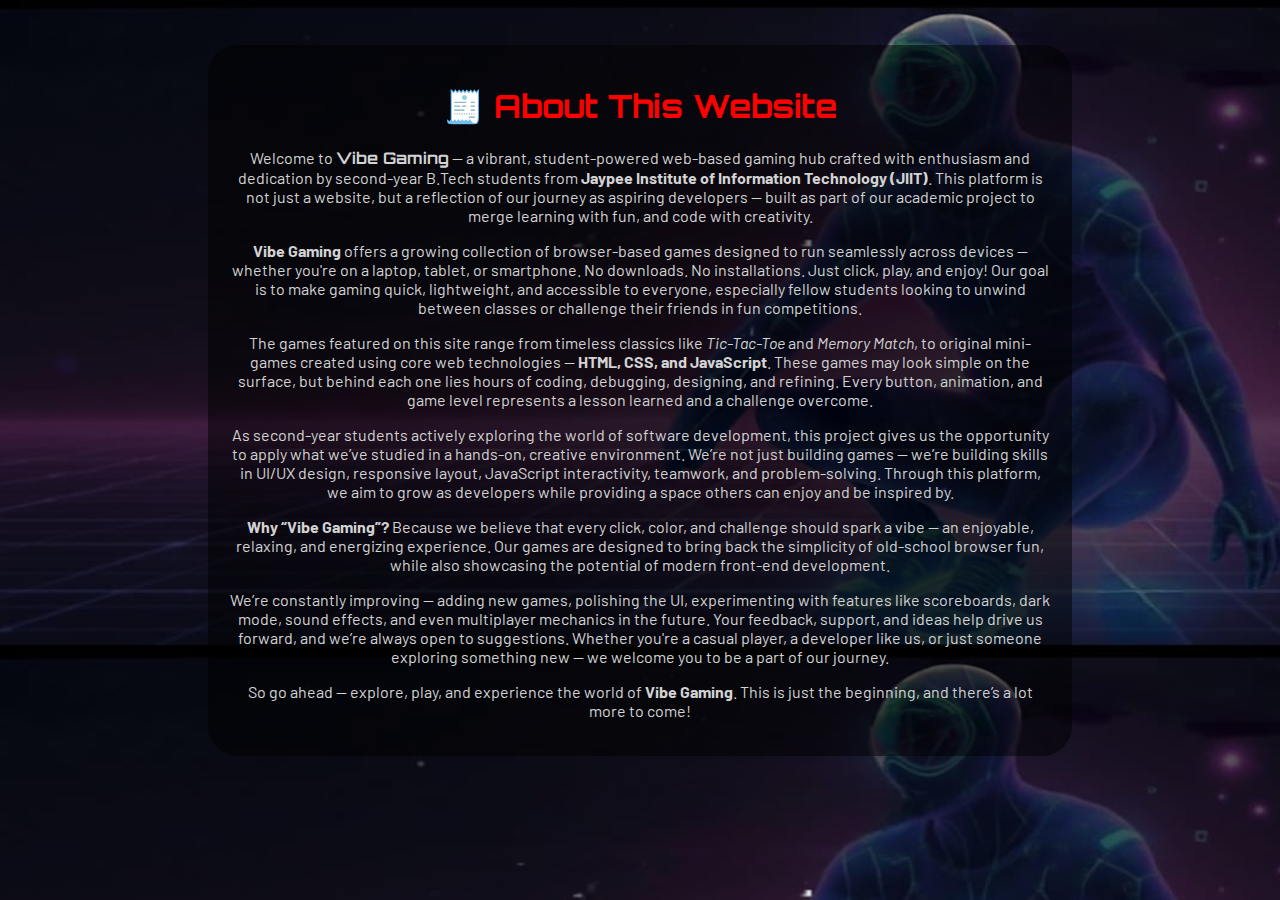
<file: about.html>
<!DOCTYPE html>
<html>

<head>
  <link href="https://fonts.googleapis.com/css2?family=Orbitron&display=swap" rel="stylesheet">
  <link href="https://fonts.googleapis.com/css2?family=Barlow:wght@600&display=swap" rel="stylesheet">
  <link rel="stylesheet" href="project.css">
  <link rel="stylesheet" href="https://cdnjs.cloudflare.com/ajax/libs/font-awesome/6.7.2/css/all.min.css">
  <meta charset="UTF-8">
  <meta name="viewport" content="width=device-width, initial-scale=1.0">
  <title>About Vibe Gaming</title>
  <style>
    .div1 {
      text-align: center;
      background-color: rgba(0, 0, 0, 0.5);
      color: lightgray;

      border-radius: 30px;
      margin: 45px;
      margin-left: 200px;
      margin-right: 200px;
      padding: 20px;
    }

    body {
      background: url("bg.jpg");
      background-repeat: "repeat-x";
      background-size: 1290px 650px;
      font-family: 'Barlow', sans-serif;
    }
  </style>

</head>

<body>
  <div class="div1">
    <h1 id="title" style="color: red;" class="fontt">🧾 About This Website</h1>

    <p>
      Welcome to <strong class="fontt">Vibe Gaming</strong> — a vibrant, student-powered web-based gaming hub crafted
      with enthusiasm and dedication by second-year B.Tech students from <strong>Jaypee Institute of Information
        Technology (JIIT)</strong>. This platform is not just a website, but a reflection of our journey as aspiring
      developers — built as part of our academic project to merge learning with fun, and code with creativity.
    </p>

    <p>
      <strong>Vibe Gaming</strong> offers a growing collection of browser-based games designed to run seamlessly across
      devices — whether you're on a laptop, tablet, or smartphone. No downloads. No installations. Just click, play, and
      enjoy! Our goal is to make gaming quick, lightweight, and accessible to everyone, especially fellow students
      looking to unwind between classes or challenge their friends in fun competitions.
    </p>

    <p>
      The games featured on this site range from timeless classics like <em>Tic-Tac-Toe</em> and <em>Memory Match</em>,
      to original mini-games created using core web technologies — <strong>HTML, CSS, and JavaScript</strong>. These
      games may look simple on the surface, but behind each one lies hours of coding, debugging, designing, and
      refining. Every button, animation, and game level represents a lesson learned and a challenge overcome.
    </p>

    <p>
      As second-year students actively exploring the world of software development, this project gives us the
      opportunity to apply what we’ve studied in a hands-on, creative environment. We’re not just building games — we’re
      building skills in UI/UX design, responsive layout, JavaScript interactivity, teamwork, and problem-solving.
      Through this platform, we aim to grow as developers while providing a space others can enjoy and be inspired by.
    </p>

    <p>
      <strong>Why “Vibe Gaming”?</strong> Because we believe that every click, color, and challenge should spark a vibe
      — an enjoyable, relaxing, and energizing experience. Our games are designed to bring back the simplicity of
      old-school browser fun, while also showcasing the potential of modern front-end development.
    </p>

    <p>
      We’re constantly improving — adding new games, polishing the UI, experimenting with features like scoreboards,
      dark mode, sound effects, and even multiplayer mechanics in the future. Your feedback, support, and ideas help
      drive us forward, and we’re always open to suggestions. Whether you're a casual player, a developer like us, or
      just someone exploring something new — we welcome you to be a part of our journey.
    </p>

    <p>
      So go ahead — explore, play, and experience the world of <strong>Vibe Gaming</strong>. This is just the beginning,
      and there’s a lot more to come!
    </p>




  </div>
</body>

</html>
</file>
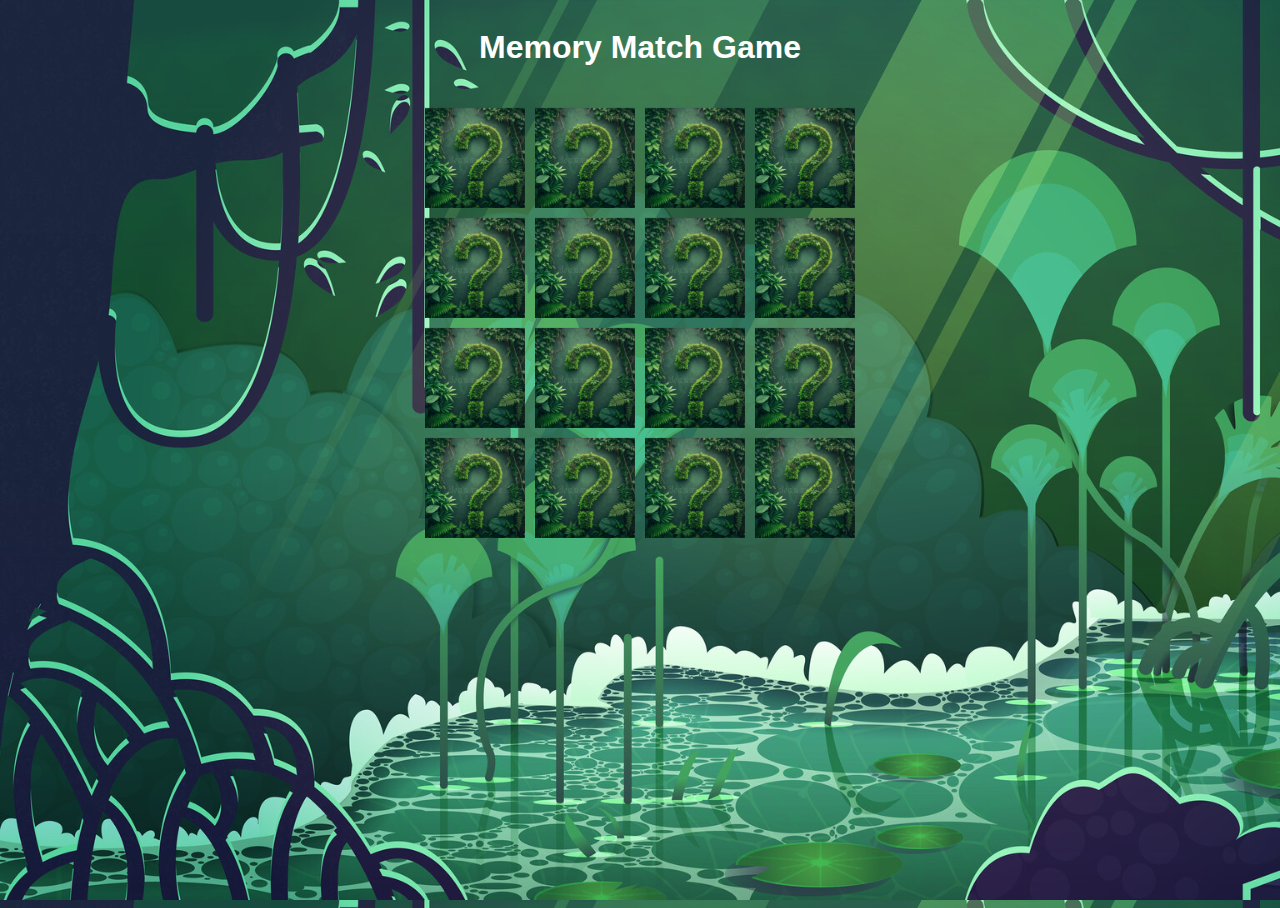
<file: memory game.html>
<!DOCTYPE html>
<html lang="en">
<head>
  <meta charset="UTF-8" />
  <meta name="viewport" content="width=device-width, initial-scale=1.0" />
  <title>Memory Matching Game</title>
  <!-- <link rel="stylesheet" href="style.css" /> -->
   <style>
     html{
  height: 100%;
}

body {
  height: 100%;
  font-family:surprisedmonkey, sans-serif;
  display: flex;
  flex-direction: column;
  align-items: center;
  background-image:url("img.jpg");
  background-size: cover;
  color:white ;
}

.game-board {
  display: grid;
  grid-template-columns: repeat(4, 100px); /*for making 4 columns of 100px */
  gap: 10px;
  margin-top: 20px; /* space between the board and the title */
}

.card {
  width: 100px;
  height: 100px;
  background: #444;
  display: flex;
  align-items: center;
  justify-content: center;
  cursor: pointer;
  font-size: 4rem;
  border-radius: 8px;
  position: relative;
  perspective: 1000px;
}

.card .front,
.card .back {
  position: absolute;
  width: 100px;
  height: 100px;
  backface-visibility: hidden; /* Hides the back side when flipped */
  transition: transform 0.5s;
}

.card .front {
  background-image:url("img2.jpg");
  background-size: cover;
  transform: rotateY(0deg);
}


.card .back {
  background: #fff;
  transform: rotateY(180deg);
  display: flex;
  align-items: center;
  justify-content: center;
  /* font-size: 2rem; */
}
.card.flipped .front {
  transform: rotateY(180deg);
}

.card.flipped .back {
  transform: rotateY(360deg);
}
   </style>
   <link href="https://fonts.cdnfonts.com/css/surprisedmonkey" rel="stylesheet">
</head>
<body>
  <h1>Memory Match Game</h1>
  <!-- <h2>(Jungle Edition)</h2> -->
  <div class="game-board" id="game-board">
  </div>
  <!-- <div id="timer">Time: 0s</div> -->
  <script>
    const emojis = ['🐶', '🐱', '🦊', '🐼', '🐸', '🐵', '🐯', '🦁'];
let cardValues = [...emojis, ...emojis]; // duplicate for pairs
cardValues = cardValues.sort(() => 0.5 - Math.random()); /* Shuffle the cards */

const board = document.getElementById('game-board');
let firstCard = null; // Store the first flipped card
let lockBoard = false; // Prevent multiple flips at once

// Create cards
cardValues.forEach(value => {
  const card = document.createElement('div');
  card.classList.add('card');
  card.innerHTML = `<div class="front"></div>
     <div class="back">${value}</div>`;
  card.addEventListener('click', () => flipCard(card, value));
  board.appendChild(card);
});

function flipCard(card, value) {
  if (lockBoard || card.classList.contains('flipped')) return;
  card.classList.add('flipped');

  if (!firstCard) {
    firstCard = { card, value };
  } else {
    if (firstCard.value === value) {
      firstCard = null;
    } else {
      lockBoard = true;
      setTimeout(() => {
        card.classList.remove('flipped');
        firstCard.card.classList.remove('flipped');
        firstCard = null;
        lockBoard = false;
      }, 1000);
    }
  }
  checkWin();
}
function checkWin() {
  const allCards = document.querySelectorAll('.card');
  const flippedCards = document.querySelectorAll('.card.flipped');
  if (flippedCards.length === allCards.length) {
    console.log("You won!");
    let newHd = document.createElement("h2");
    newHd.innerHTML = "Congratulations🎉! You Won!";
    document.querySelector("body").appendChild(newHd);
    // setTimeout(() => {
    //   window.location.reload();
    // }, 6000);
  }
}

// Call after successful match
if (firstCard.value === value) {
  setTimeout(checkWin, 300);
}
  </script>
</body>
</html>
</file>
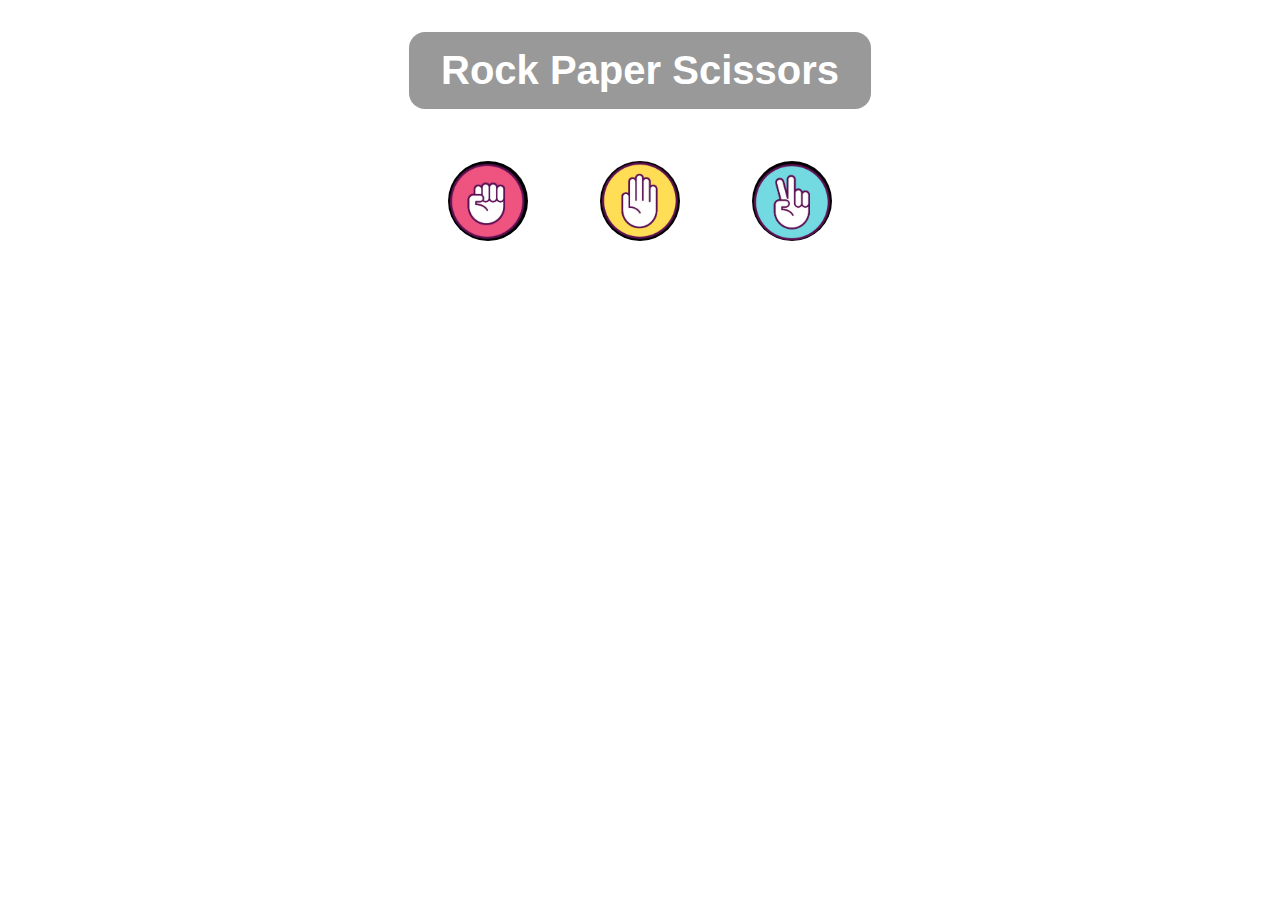
<file: rock game.html>
<!DOCTYPE html>
<html lang="en">

<head>
    <meta charset="UTF-8">
    <meta name="viewport" content="width=device-width, initial-scale=1.0">
    <title>Game</title>
    <style>
        /* @import url('https://fonts.googleapis.com/css2?family=Poppins:wght@400;600&display=swap'); */

* {
    margin: 0;
    padding: 0;
    /* font-family: 'Poppins', sans-serif; */
      font-family:surprisedmonkey, sans-serif;
    text-align: center;
    box-sizing: border-box;
}

body {
    /* background: linear-gradient(135deg, #1f1c2c, #928dab); */
      background: url('https://images.unsplash.com/photo-1507525428034-b723cf961d3e?auto=format&fit=crop&w=1920&q=80') no-repeat center center fixed;
    background-size: cover;
    min-height: 100vh;
    display: flex;
    flex-direction: column;
    align-items: center;
    justify-content: start;
    padding-top: 2rem;
    color: #fff;
    position: relative;
}

h1 {
    background-color: rgba(0, 0, 0, 0.4);
    padding: 1rem 2rem;
    border-radius: 1rem;
    font-size: 2.5rem;
    color: #ffffff;
    margin-bottom: 2rem;
    box-shadow: 0 0 15px rgba(255, 255, 255, 0.1);
}

.choices {
    display: flex;
    justify-content: center;
    gap: 2rem;
    flex-wrap: wrap;
    margin-bottom: 3rem;
}

.choice {
    height: 120px;
    width: 120px;
    background: rgba(255, 255, 255, 0.1);
    backdrop-filter: blur(10px);
    border: 2px solid rgba(255, 255, 255, 0.3);
    border-radius: 1rem;
    display: flex;
    justify-content: center;
    align-items: center;
    transition: transform 0.3s ease, box-shadow 0.3s ease;
}

.choice:hover {
    transform: scale(1.15);
    box-shadow: 0 0 20px rgba(255, 255, 255, 0.2);
    cursor: pointer;
}

img {
    height: 80px;
    width: 80px;
    object-fit: cover;
    border-radius: 50%;
}

.scoreboard {
    display: flex;
    justify-content: center;
    align-items: center;
    gap: 4rem;
    padding: 1.5rem 2rem;
    background: rgba(255, 255, 255, 0.1);
    backdrop-filter: blur(15px);
    border-radius: 1rem;
    box-shadow: 0 0 10px rgba(255, 255, 255, 0.1);
    font-size: 1.5rem;
    margin-bottom: 2rem;
}

.score p {
    margin: 0.2rem 0;
}

#user-score,
#comp-score {
    font-size: 2.5rem;
    font-weight: bold;
}

.msg-container {
    padding: 1rem 2rem;
    background: rgba(255, 255, 255, 0.1);
    backdrop-filter: blur(10px);
    border-radius: 1rem;
    box-shadow: 0 0 12px rgba(255, 255, 255, 0.1);
}

#msg {
    font-size: 1.4rem;
    padding: 0.5rem 1rem;
    border-radius: 0.8rem;
    transition: background-color 0.3s ease;
}

.restart-btn {
    margin-top: 1rem;
    padding: 0.8rem 1.5rem;
    font-size: 1.2rem;
    border: none;
    border-radius: 0.8rem;
    background: linear-gradient(135deg, #00f260, #0575e6);
    color: white;
    cursor: pointer;
    box-shadow: 0 0 15px rgba(0, 255, 255, 0.3);
    transition: transform 0.2s ease, box-shadow 0.3s ease;
}

.restart-btn:hover {
    transform: scale(1.05);
    box-shadow: 0 0 20px rgba(0, 255, 255, 0.5);
}

#msg {
    transition: all 0.3s ease;
    font-weight: 600;
}

    </style>
</head>

<body>
    <h1>Rock Paper Scissors</h1>
    <div class="choices">
        <div class="choice" id="rock">
            <img src="rock2.jpg">
        </div>
        <div class="choice" id="paper">
            <img src="paper.jpg">
        </div>
        <div class="choice" id="scissors"">
            <img src="scissors.jpg">
        </div>
    </div>
    <div class="scoreboard">
        <div class="score">
            <p id="user-score">0</p>
            <p>You</p>
        </div>
        <div class="score">
            <p id="comp-score">0</p>
            <p>AI</p>
        </div>
    </div>
    <div class="msg-container">
        <p id="msg">Play your move !</p>
    </div>
    <script>

        let userScore = 0;
let compScore = 0;
let gameOver = false;

const choices = document.querySelectorAll(".choice");
const msg = document.querySelector("#msg");
const userScorePara = document.querySelector("#user-score");
const compScorePara = document.querySelector("#comp-score");

// Generate computer's move
const genCompChoice = () => {
    const choices = ["rock", "paper", "scissors"];
    return choices[Math.floor(Math.random() * 3)];
};

// Handle draw
const drawGame = () => {
    msg.innerText = "It's a draw!";
    msg.style.backgroundColor = "#555";
};

// Show winner of each round
const showWinner = (userWin, userChoice, compChoice) => {
    if (userWin) {
        userScore++;
        userScorePara.innerText = userScore;
        msg.innerText = `You win this round! 🎯`;
        msg.style.backgroundColor = "green";
    } else {
        compScore++;
        compScorePara.innerText = compScore;
        msg.innerText = `AI wins this round. 🤖`;
        msg.style.backgroundColor = "crimson";
    }

    if (userScore === 5 || compScore === 5) {
        gameOver = true;
        declareFinalWinner();
    }
};

// Final winner
const declareFinalWinner = () => {
    if (userScore === 5) {
        msg.innerText = "🎉 Congratulations! You won the game!";
    } else {
        msg.innerText = "😔 AI defeated you. Try again!";
    }
    createRestartButton();
};

// Restart button
const createRestartButton = () => {
    const restartBtn = document.createElement("button");
    restartBtn.innerText = "Play Again 🔁";
    restartBtn.classList.add("restart-btn");
    restartBtn.onclick = () => location.reload();
    document.querySelector(".msg-container").appendChild(restartBtn);
};

// Play round
const playGame = (userChoice) => {
    if (gameOver) return;

    const compChoice = genCompChoice();
    if (userChoice === compChoice) {
        drawGame();
    } else {
        const userWins =
            (userChoice === "rock" && compChoice === "scissors") ||
            (userChoice === "paper" && compChoice === "rock") ||
            (userChoice === "scissors" && compChoice === "paper");
        showWinner(userWins, userChoice, compChoice);
    }
};

// Handle clicks
choices.forEach((choice) => {
    choice.addEventListener("click", () => {
        playGame(choice.id);
    });
});

    </script>
</body>

</html>
</file>
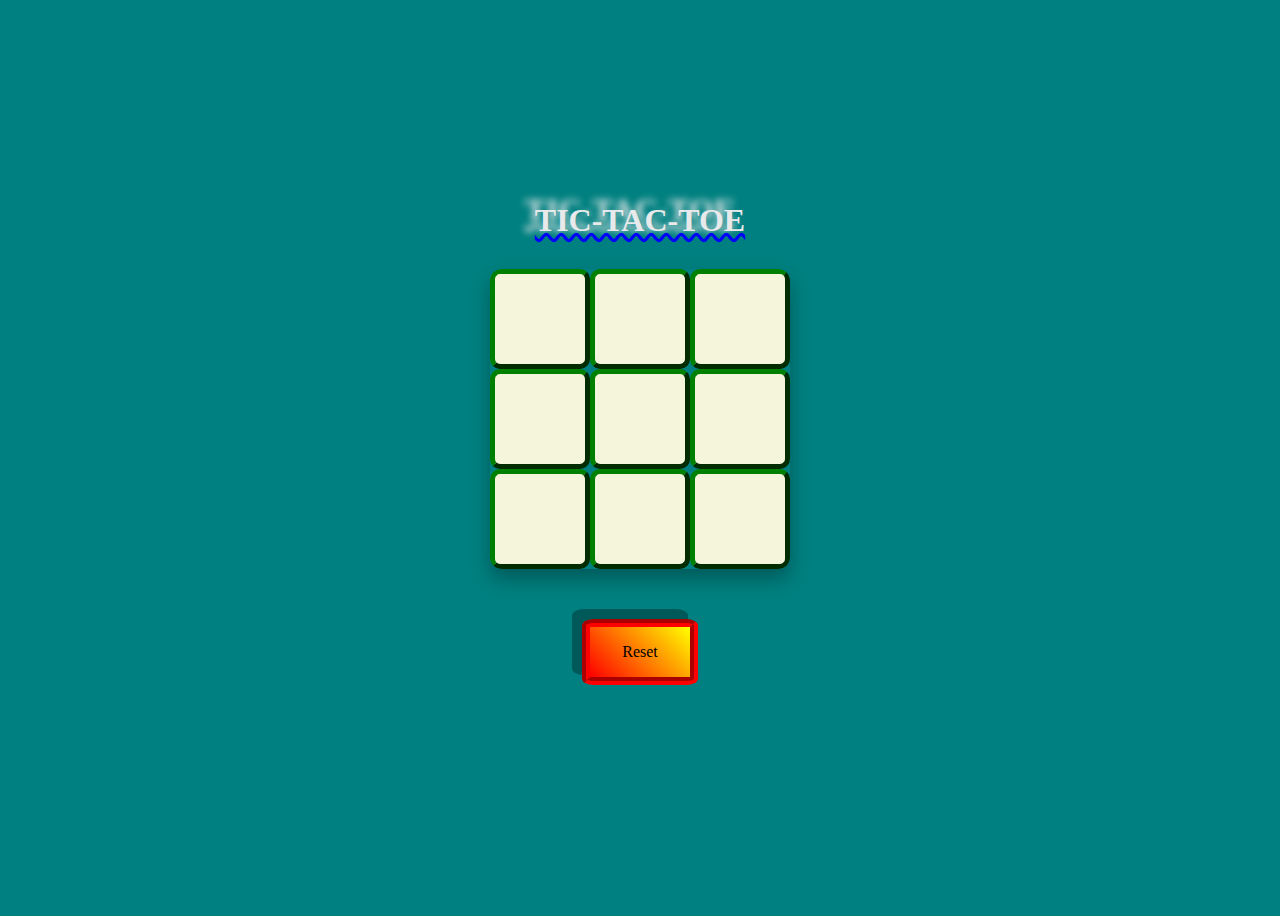
<file: tic tac toe.html>
<!DOCTYPE html>
<html lang="en">
<head>
  <meta charset="UTF-8" />
  <meta name="viewport" content="width=device-width, initial-scale=1.0"/>
  <title>TIC-TAC-TOE</title>
  <style>
    body {
      display: flex;
      align-items: center;
      justify-content: center;
      height: 100vh;
      background: teal;
      flex-direction: column;
    }
    #xo {
      display: grid;
      grid-template-columns: repeat(3, 1fr);
      grid-template-rows: repeat(3, 1fr);
      width: 300px;
      height: 300px;
      box-shadow: 0 10px 20px rgba(0, 0, 0, 0.3);
      border-radius: 12px;
      overflow: hidden;
    }
    .box {
      border-radius: 10%;
      text-align: center;
      border:5px outset green;
      align-content: center;
      font-size: 30px;
      font-weight: bolder;
      color: hsl(0, 64%, 55%);
      text-shadow: 1px 1px 1px red;
      background-color: hsl(60, 56%, 91%);
    }
    .box:hover:not(.winner) {
      background-color: hsl(60, 56%, 85%);
    }
    .winner {
      animation: pulse 1s infinite;
      background-color: #c0ca8e;
    }
    @keyframes pulse {
      0% { transform: scale(1); }
      50% { transform: scale(1.1); color: hsl(33, 100%, 88%); }
      100% { transform: scale(1); }
    }
    button {
      all: unset;
      margin: 50px;
      width: 100px;
      height: 50px;
      border: 8px groove red;
      background: linear-gradient(45deg, red, yellow);
      text-align: center;
      border-radius: 10%;
      box-shadow: -10px -10px 0px rgba(0, 0, 0, 0.3);
    }
    button:hover {
      background: linear-gradient(45deg, yellow, red);
      box-shadow: 10px 10px 0px rgba(0, 0, 0, 0.3);
    }
    h1 {
      margin-bottom: 30px;
      color: rgb(232, 233, 234);
      text-decoration: underline wavy blue;
      text-shadow: -10px -10px 7px;
    }
    .message {
      font-size: 40px;
      margin-top: 10px;
    }
  </style>
</head>
<body>
  <div><h1>TIC-TAC-TOE</h1></div>
  <div id="xo">
    <div class="box"></div>
    <div class="box"></div>
    <div class="box"></div>
    <div class="box"></div>
    <div class="box"></div>
    <div class="box"></div>
    <div class="box"></div>
    <div class="box"></div>
    <div class="box"></div>
  </div>
  <button>Reset</button>
  <script>
    const boxes = document.querySelectorAll(".box");
    const button = document.querySelector("button");
    let count = 0;
    let gameOver = false;

    const winCombos = [
      [0,1,2], [3,4,5], [6,7,8], // rows
      [0,3,6], [1,4,7], [2,5,8], // cols
      [0,4,8], [2,4,6]           // diagonals
    ];

    function showMessage(text, color) {
      const msg = document.createElement("div");
      msg.classList.add("message");
      msg.textContent = text;
      msg.style.color = "orange";
      
      msg.style.border="8px ridge green";
        msg.style.background="lightgreen";
        msg.style.fontStyle="italic";
      document.body.appendChild(msg);
    }

    function checkWinner(player) {
      for (const combo of winCombos) {
        const [a, b, c] = combo;
        if (boxes[a].innerText === player &&
            boxes[b].innerText === player &&
            boxes[c].innerText === player) {
          boxes[a].classList.add("winner");
          boxes[b].classList.add("winner");
          boxes[c].classList.add("winner");
          showMessage(`${player} Wins, player === 'X'` ? "X WINS" : "0 WINS");
          gameOver = true;
          return true;
        }
      }
      return false;
    }

    boxes.forEach(box => {
      box.addEventListener('click', () => {
        if (box.innerText !== '' || gameOver) return;

        box.innerText = (count % 2 === 0) ? 'X' : '0';
        count++;

        const currentPlayer = box.innerText;
        if (checkWinner(currentPlayer)) return;

        if (count === 9) {
          showMessage("Draw!", "orange");
        }
      });
    });

    button.addEventListener('click', () => {
      boxes.forEach(box => {
        box.innerText = "";
        box.classList.remove("winner");
      });
      document.querySelectorAll(".message").forEach(m => m.remove());
      count = 0;
      gameOver = false;
    });
  </script>
</body>
</html>
</file>
<file: project.css>
.first
      {
        background-color : rgba(0,0,0,0.6);
         max-width: 100%;
  width: 100%;
        text-align : center;
        margin-top : -100px;
        background: url("bg.jpg");
        background-repeat: repeat-x;
        background-size: cover;
      }

      .cards
      {
        display : flex;
        gap:50px;
        justify-content: center;
        position : relative;
        bottom : 120px;

      }
       .fontt
       {
        font-family: 'Orbitron', sans-serif;
       }
    body{
      

    
      background:url(https://encrypted-tbn0.gstatic.com/images?q=tbn:ANd9GcQhFjpJe_31pjrOntvqWLyK3_OcBNrVX9LDNg&s);
       color:#eeeeee;
       overflow-x: hidden;
       
    }
     .dv {
    margin: -8px;
    background-color:rgba(0,0,0,0.5);
    overflow: hidden; 
    position : sticky;
    top :0;
    }
    .div0{
        text-align:center;
        background-color:rgba(0,0,0,0.5);
color:lightgray;

border-radius:30px;
margin:35px;
padding:20px;
    }


     .div1{
        text-align:center;
        background-color:rgba(0,0,0,0.5);
color:lightgray;

border-radius:30px;
margin:45px;
margin-left: 200px;
margin-right: 200px;
padding:20px;
     }
  
    
  
    
    
    .div2{
        text-align:center;
        background-color:rgba(0,0,0,0.5);
color:lightgray;

border-radius:30px;
margin:45px;
padding:20px;
    }
    .div2:hover
{
    
    box-shadow : 0 0 15px rgb(15, 105, 38),
                 0 0 30px rgb(15, 105, 38),
                 0 0 300px rgb(15, 105, 38);               
}
    .div3{
        text-align:center;
        background-color:rgba(0,0,0,0.5);
color:lightgray;

border-radius:30px;
margin:75px;
margin-left: 200px;
margin-right: 200px;
padding:20px;
    }
    .div3:hover
    {
      
       box-shadow : 0 0 15px rgb(15, 105, 38),
                 0 0 30px rgb(15, 105, 38),
                 0 0 500px rgb(15, 105, 38);  

    }
    
    
    .dev
    {
      background-color : rgba(0,0,0,0.5);
    }
    .div4{
        text-align:center;
        
        background-color:rgba(0,0,0,0.5);
color:lightgray;

border-radius:30px;
margin:75px;
margin-left: 200px;
margin-right: 200px;
padding:20px;
    }
    

    .div4:hover
    {
       
       border: 5px groove rgb(17, 99, 207);
         box-shadow : 0 0 15px rgb(7,99,207),
                 0 0 30px rgb(7,99,207),
                 0 0 500px rgb(7,99,207);  


    }
    .div5{
        text-align:center;
        background-color:rgba(0,0,0,0.5);
color:lightgray;

border-radius:30px;
margin:75px;
margin-left: 200px;
margin-right: 200px;
padding:20px;
background-size : 200px 200px;

    }
.div5:hover
    {
       
       border: 5px groove rgb(194, 207, 7);
         box-shadow : 0 0 15px rgb(194,207,7),
                 0 0 30px rgb(194,207,7),
                 0 0 500px rgb(194,207,7);  
                 


    }

    
    .div6{
        text-align:center;
        background-color:rgba(0,0,0,0.5);
color:lightgray;

border-radius:30px;
margin:75px;
margin-left: 200px;
margin-right: 200px;
padding:20px;
    }

    .div6:hover
    {
      border: 5px groove rgb(250, 9, 198);
      box-shadow : 0 0 15px rgb(250,9,198),
                 0 0 30px rgb(250,9,198),
                 0 0 500px rgb(250,9,198);  

    }
    

    
    .div7{
        text-align:center;
        background-color:rgba(0,0,0,0.5);
color:lightgray;

border-radius:30px;
margin:45px;
margin-left: 200px;
margin-right: 200px;
padding:20px;
    }

    .div7:hover
    {
      border: 5px groove rgb(169, 126, 8);
      box-shadow : 0 0 15px rgb(169, 126, 8),
                 0 0 30px rgb(169, 126, 8),
                 0 0 500px rgb(169, 126, 8);  

    }

    .name:link
    {
        color : rgb(74, 205, 100, 0.742);
    }
    .name:visited
    {
        color : rgb(74, 205, 100, 0.742);
    }
    .name:hover
    {
        color : rgb(242, 15, 15);
    }
    .name:active
    {
        color : grey;
    }
    .button1
    {
      color:rgb(26, 33, 8);
      border:10px outset rgb(17, 99, 207);
      background-color: #c1c7ad;
      border-radius:1000px;
       margin-left: auto;
       margin-right: auto; 
       padding:5px;
       width:100px;
       height:20px;
       outline : 10px gr red;
     
    }
    .button2
    {
      color:rgb(179, 255, 0);
      border:10px outset rgba(227, 210, 17, 0.947);
      background-color: #091a03;
      border-radius:1000px;
       margin-left: auto;
       margin-right: auto; 
       padding:5px;
       width:100px;
       height:20px;
       outline : 10px gr red;
    }
    .button3
    {
      color:rgb(179, 255, 0);
      border:10px outset rgb(44, 119, 216);
      background-color: #191d1e;
      border-radius:1000px;
       margin-left: auto;
       margin-right: auto; 
       padding:5px;
       width:100px;
       height:20px;
       outline : 10px gr red;
    }
    .button4
    {
      color:rgb(179, 255, 0);
      border:10px outset rgb(243, 66, 160);
      background-color: #060c0e;
      border-radius:1000px;
       margin-left: auto;
       margin-right: auto; 
       padding:5px;
       width:100px;
       height:20px;
       outline : 10px gr red;
    }
    .button5
    {
      color:rgb(148, 214, 16);
      border:10px outset rgb(169, 126, 8);
      background-color: #060d10;
      border-radius:1000px;
       margin-left: auto;
       margin-right: auto; 
       padding:5px;
       width:100px;
       height:20px;
       
    }
    .leftt
    {
      margin-left: 50px;
      
      width: 400px;
      float: left;
    }

     .bottomdiv
    {
      
      background-color: rgb(0,0,0,0.7);
    
      height:400px;
      
    }
    .spi
    {
      
      width : 500px;
      position : relative;
      top : 20px;
      left: 20px;
    }
     
    .contact
    {
  
      position : relative;
      left: 520px;
      bottom : 135px;
    }

    .credits
    {
     
      position : relative;
      left: 820px;
      bottom : 333px;
    }
    .form
    {
      position : relative;
      left : 380px;
      bottom : 530px;
      text-align : center;
      
    }

    textarea
    {
      
      background-color : rgb(54, 188, 241,0.1);
      color : white;
      position : absolute;
      left: 695px;
    }
    

    input
    {
      background-color : #00ffc8;
      box-shadow:   0 0 5px #00ffc8, 0 0 10px #00ffc8;
      border:1px ridge #00ffc8;
      color : black;
    }
    input:hover
    {
      background-color : #ff4081;
      box-shadow:   0 0 5px #ff4081, 0 0 10px #ff4081;
      border:1px ridge #ff4081;
    }

    .rating
    { 
      

      position : relative;
      left : 1380px;
      bottom : 674px;
      
    }

    input~i
    {
      color : gold;
      box-shadow:   0 0 5px gold, 0 0 10px gold;
    }

    .love
    {
      position : relative ;
      text-align : center;
      bottom : 670px;
    }
    .lv
    {
      background-color : red;
    }

    .copyrights
    {
      position : relative;
      bottom : 650px;
      left:  1250px;
    }
</file>
